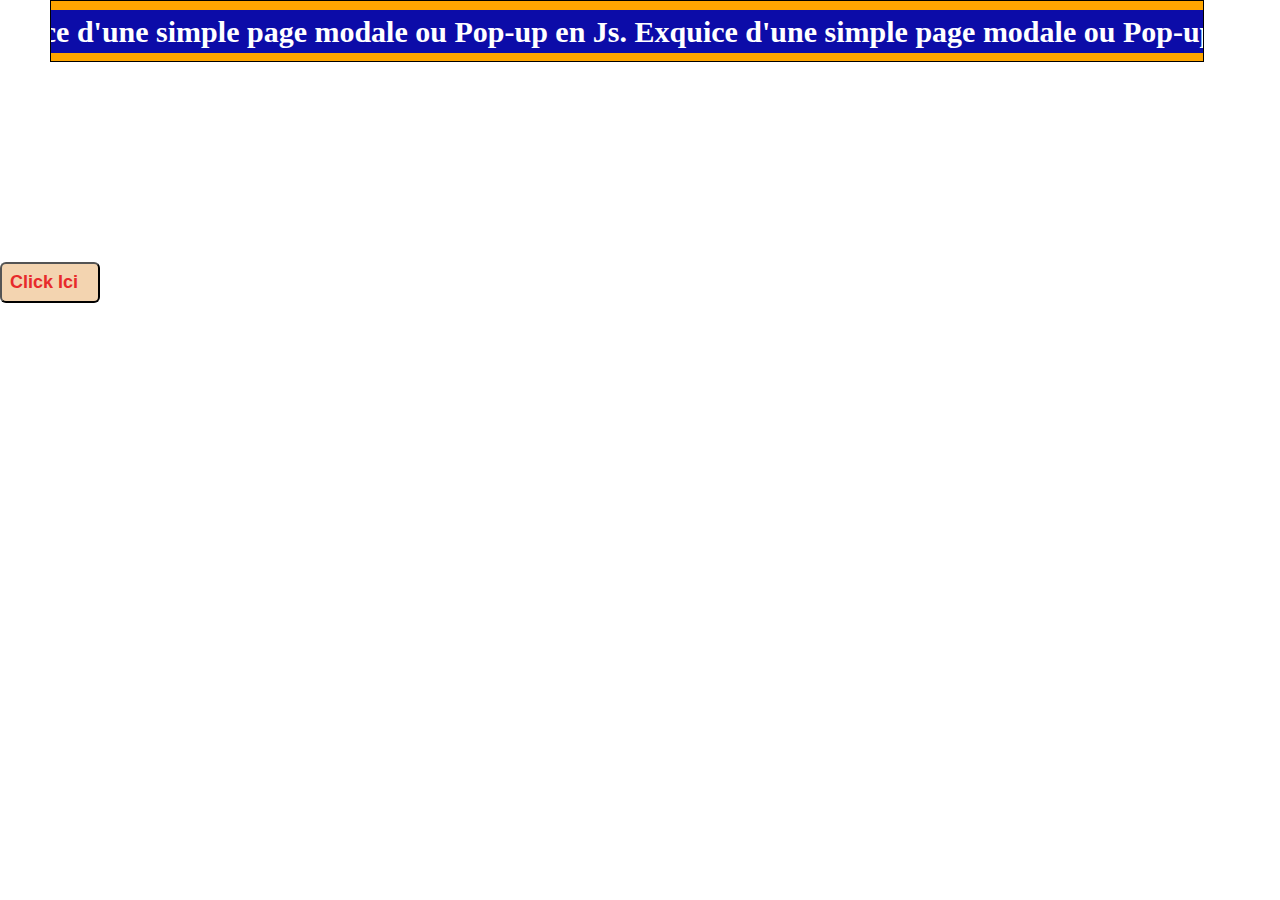
<file: modale_page/index.html>
<!DOCTYPE html>
<html lang="en">
<head>
    <meta charset="UTF-8">
    <meta http-equiv="X-UA-Compatible" content="IE=edge">
    <meta name="viewport" content="width=device-width, initial-scale=1.0">
    <title>Page modale</title>
    <link rel="stylesheet" href="styles.css">

</head>
<body>

    <div class="deb">
        <div class="container">
            <h1 class="marquee">Exquice d'une simple page modale ou Pop-up en Js.</h1>
        </div>
        <button onclick="example()" id="btn1" class="btn" onclick="dispa()" >Click Ici </button>
    </div>

    <div id="modale">
        <div>
            <h1> BIENVENUE </h1>
            <p> Page modale du groupe 4 ! etes vous ravi?</p>
            
            <textarea name="text" id="" placeholder="Ecrivez-Nous" cols="30" rows="5" required ></textarea><br>
            <button onclick="example()" class="btn" style="margin: 10px;">Fermer</button> 
        </div>
    </div>

</body>
<script src="mod.js"></script>
</html>
</file>
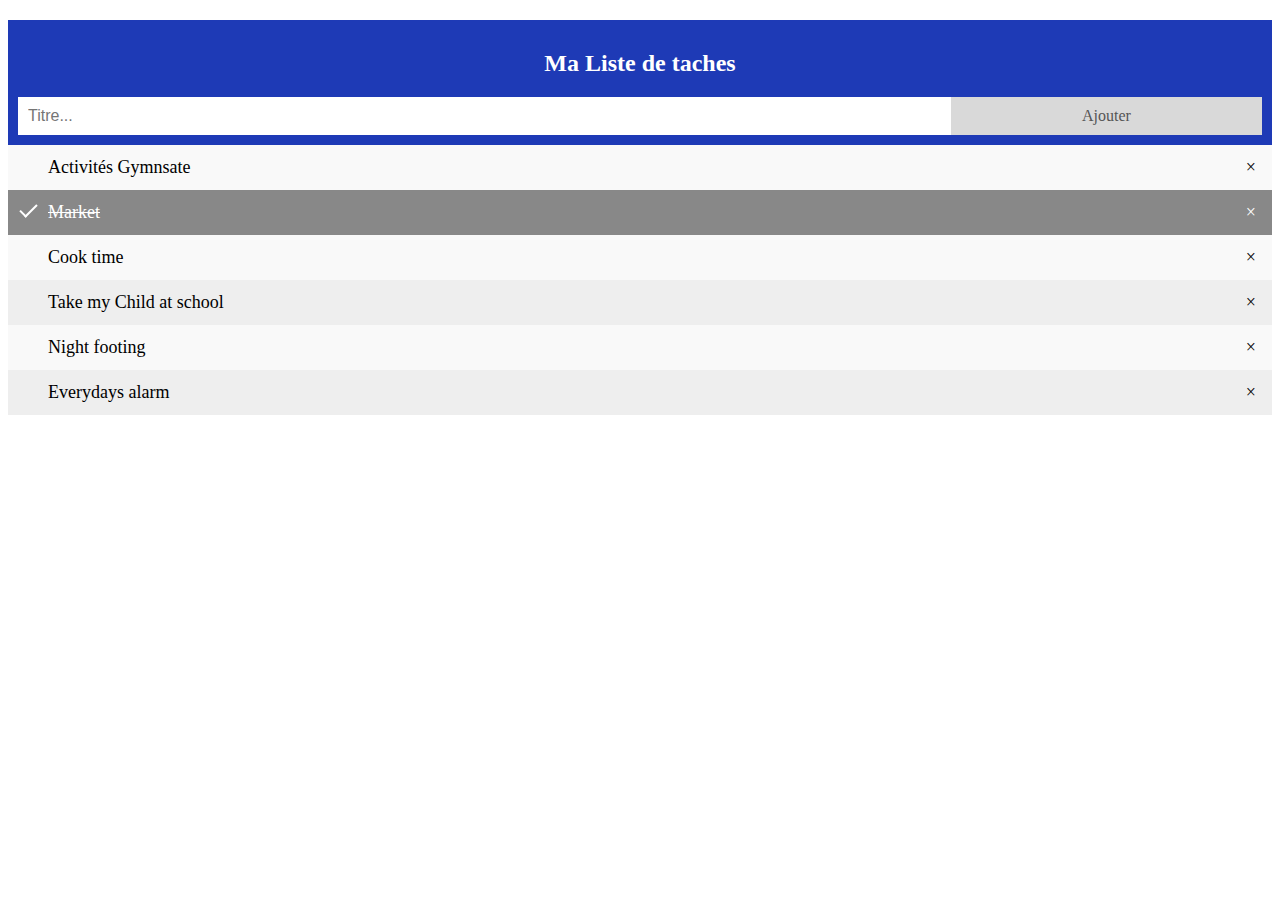
<file: todo_list/index.html>
<!DOCTYPE html>
<html lang="en">
<head>
    <meta charset="UTF-8">
    <meta http-equiv="X-UA-Compatible" content="IE=edge">
    <meta name="viewport" content="width=device-width, initial-scale=1.0">
    <title>todo list</title>
    <link rel="stylesheet" href="styles.css">
</head>
<body>
    <div id="MyDIV" class="header">
        <h2>Ma Liste de taches</h2>
        <input type="text" class="MyInput" placeholder="Titre...">
        <span id="newElement()" class="AddBtn">Ajouter</span>
    </div>

    <ul id="MyUl">
        <li>Activités Gymnsate</li>
        <li class="Check">Market</li>
        <li>Cook time</li>
        <li>Take my Child at school</li>
        <li>Night footing</li>
        <li>Everydays alarm</li>
    </ul>

</body>
<script src="todo.js"></script>
</html>
</file>
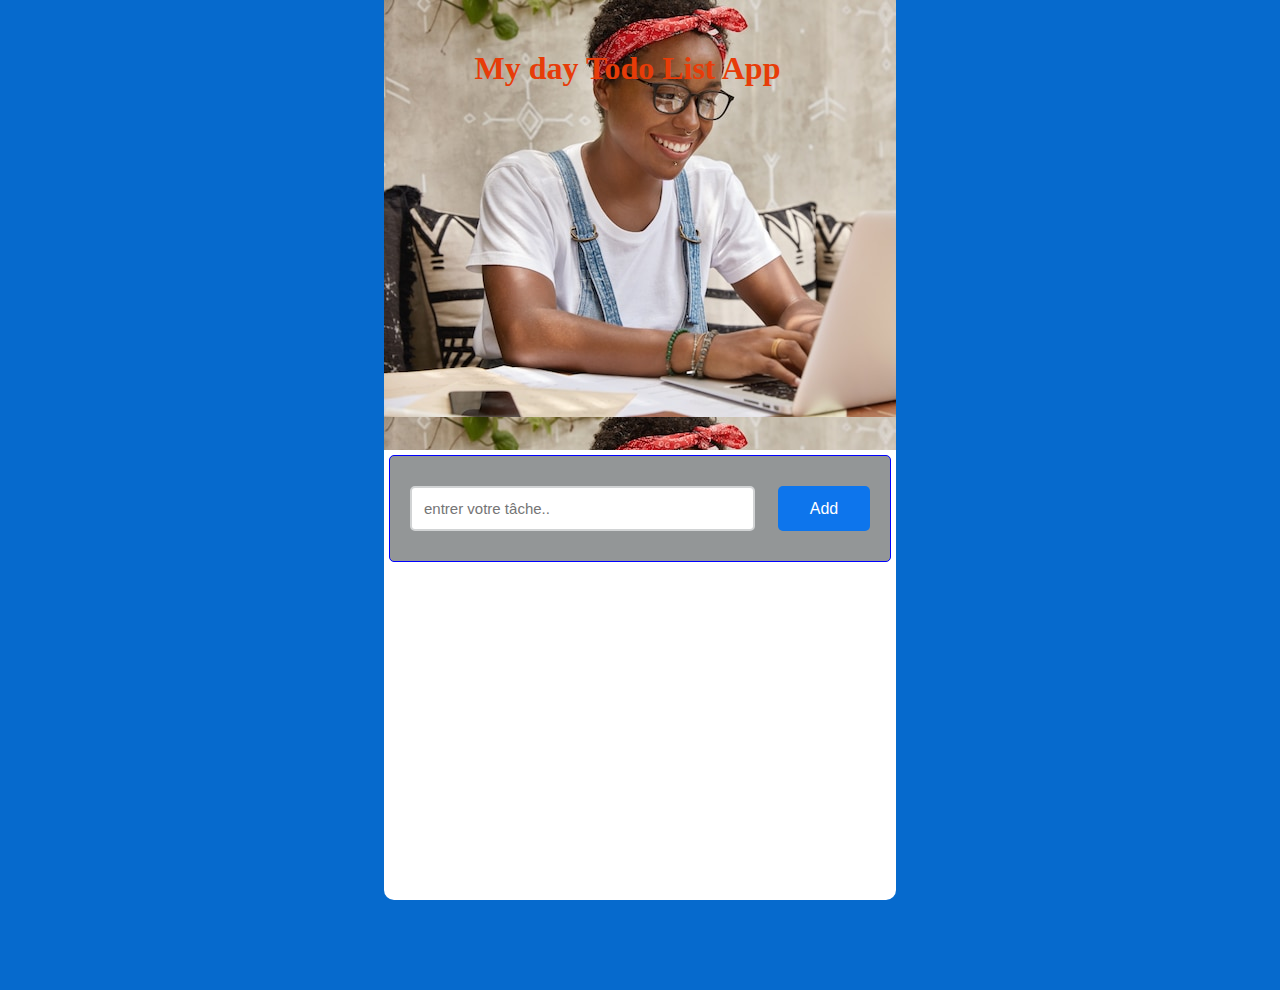
<file: Todo_list1/index.html>
<!DOCTYPE html>
<html lang="en">
<head>
    <meta charset="UTF-8">
    <meta http-equiv="X-UA-Compatible" content="IE=edge">
    <meta name="viewport" content="width=device-width, initial-scale=1.0">
    <link rel="stylesheet" href="todolist.css">
    <title>Document</title>
</head>
<body>
    
<div class="container">
    <header>
        <h1>My day Todo List App </h1>
    </header>

    <div id="newtask">
        <input type="text" placeholder="entrer votre tâche..">
        <button id="push">Add</button>
    </div>

    <div id="tasks"></div>

</div>

</body>
<script src="todolist.js"></script>
</html>
</file>
<file: modale_page/styles.css>
body {
    height: 100%;
    margin: 0;
    padding: 0;
    font-family: Arial, Helvetica, sans-serif;
}

.container{
    justify-content: center;
    width: 90vw;
    block-size: 60px;
    display: flex;
    align-items: center;
    background-color: orange;
    overflow: hidden;
    margin-left: 50px;
    border: 1px solid ;
    /* border-width: 10px; */
    
}

.marquee{
    font-size: 30px;
    line-height: 1.3;
    font-family: sa;
    padding: 2px ;
    color: #fff;
    white-space: nowrap;
    animation: marquee 6.80s infinite linear;
    background: rgb(12, 12, 168);
}

.marquee::after{
    content: " Exquice d'une simple page modale ou Pop-up en Js " ;
    background: rgb(12, 12, 168);
}

@keyframes marquee{
    0%{
        transform:translateX(0);

    }
    100%{
        transform:translate(-50%);
    }
}

.deb button{
    display: flex;
    margin-top: 200px;
}

.deb button::backdrop{
    content: "Click Ici";
    overflow: hidden;
}

.btn{
    padding: 8px 20px 8px 8px;
    border-radius: 6px;
    color: rgb(231, 43, 43);
    background-color: rgb(243, 212, 176);
    font-weight: bold;
    font-size: large;
    
}
.btn:hover{
    color: rgb(4, 10, 14);
    /* background-color: rgb(255, 115, 0); */
    background-color: rgb(255, 115, 0);
    color: white;
}
h2 {
    font-size: 20px;
    color: #000000;
}

#modale {
    visibility: hidden;
    position: absolute;
    left: 0;
    top: 0;
    width: 100%;
    height: 100%;
    text-align: center;
    z-index: 1;
}

#modale div {
    /* width: 350px;
    height: 80px; */
    margin: 100px auto;
    background-color: #f2f2f2;
    border-radius: 10px;
    -webkit-border-radius: 10px;
    -moz-border-radius: 10px;
    padding: 15px;
    text-align: center;
    font-weight: bold;
    font-size: 15px;
    border: 3pxpx solid #cccccc;
    position: absolute;
    left: 50%;
    top: 100px;
    transform: translate(-50%, -50%);
    -ms-transform: translate(-50%, -50%);
    -webkit-transform: translate(-50%, -50%);
}
</file>
<file: todo_list/styles.css>
/* Include the padding and border in an element's total width and height */
* {
    box-sizing: border-box;
    list-style:none;
}

  /* Remove margins and padding from the list */
ul {
    margin: 0;
    padding: 0;
}

  /* Style the list items */
ul li {
    cursor: pointer;
    position: relative;
    padding: 12px 8px 12px 40px;
    background: #eee;
    font-size: 18px;
    transition: 0.2s;

    /* make the list items unselectable */
    -webkit-user-select: none;
    -moz-user-select: none;
    -ms-user-select: none;
    user-select: none;
}

  /* Set all odd list items to a different color (zebra-stripes) */
ul li:nth-child(odd) {
    background: #f9f9f9;
}

  /* Darker background-color on hover */
ul li:hover {
    background: #ddd;
}

  /* When clicked on, add a background color and strike out text */
ul li.Check {
    background: #888;
    color: #fff;
    text-decoration: line-through;
}

  /* Add a "checked" mark when clicked on */
ul li.Check::before {
    content: '';
    position: absolute;
    border-color: #fff;
    border-style: solid;
    border-width: 0 2px 2px 0;
    top: 10px;
    left: 16px;
    transform: rotate(45deg);
    height: 15px;
    width: 7px;
}
  /* Style the close button */
.close {
    position: absolute;
    right: 0;
    top: 0;
    padding: 12px 16px 12px 16px;
}

.close:hover {
    background-color: #f44336;
    color: white;
}

  /* Style the header */
.header {
    margin-top: 20px;
    background-color: #1e3ab6;
    padding: 10px 10px;
    color: white;
    text-align: center;
}

  /* Clear floats after the header */
.header:after {
    content: "";
    display: table;
    clear: both;
}

  /* Style the input */
input {
    margin: 0px;
    border: none;
    border-radius: 0;
    width: 75%;
    padding: 10px;
    float: left;
    font-size: 16px;
}

  /* Style the "Add" button */
.AddBtn {
    
    padding: 10px;
    width: 25%;
    background: #d9d9d9;
    color: #555;
    float: left;
    text-align: center;
    font-size: 16px;
    cursor: pointer;
    transition: 0.3s;
    border-radius: 0;
}
.AddBtn:hover {
    background-color: #bbb;
}
</file>
<file: Todo_list1/todolist.css>
*,
*:before,
*:after{
    padding: 0;
    margin: 0;
    box-sizing: border-box;
}
body{
    height: 110vh;
    background: #066acd;
}
.container{
    width: 40%;
    top: 50%;
    left: 50%;
    background: white;
    border-radius: 10px;
    min-width: 450px;
    position: absolute;
    height: 100vh;
    transform: translate(-50%,-50%);
}

header{
    background: url(femme-affaires-elegante-travaille-ordinateur-portable-dans-cafe-confortable-informations-claviers_273609-44481.jpg); height: 100px;
    height: 50vh;
}

h1{
    
    text-align: center;
    padding-top: 50px;
    padding-right: 25px;
    text-decoration: dotted;
    font-family: Cambria, Cochin, Georgia, Times, 'Times New Roman', serif;
    font-weight: bold;
    color: rgb(231, 60, 8);
}

#newtask{
    margin: 5px;
    position: relative;
    padding: 30px 20px;
    border: 1px solid;
    border-radius: 5px;
    border-color: blue;
    background-color: #939697;
}
#newtask input{
    width: 75%;
    height: 45px;
    padding: 12px;
    color: #111111;
    font-weight: 500;
    position: relative;
    border-radius: 5px;
    font-family: 'Poppins',sans-serif;
    font-size: 15px;
    border: 2px solid #d1d3d4;
}

#newtask input:focus{
    outline: none;
    border-color: #0d75ec;
}

#newtask button{
    position: relative;
    float: right;
    font-weight: 500;
    font-size: 16px;
    background-color: #0d75ec;
    border: none;
    color: #ffffff;
    cursor: pointer;
    outline: none;
    width: 20%;
    height: 45px;
    border-radius: 5px;
    font-family: 'Poppins',sans-serif;
}

#newtask button:hover{
    color: blue;
    background-color: #ffffffe5;
    font-weight: bold;
    font-size: large;
}


#tasks{
    border-radius: 10px;
    width: 100%;
    position: relative;
    background-color: #ffffff;
    padding: 30px 20px;
    margin-top: 10px;
}

.task{
    border-radius: 5px;
    align-items: center;
    justify-content: space-between;
    border: 1px solid #939697;
    cursor: pointer;
    background-color: #c5e1e6;
    height: 50px;
    margin-bottom: 8px;
    padding: 5px 10px;
    display: flex;
}
.task span{
    font-family: 'Poppins',sans-serif;
    font-size: 15px;
    font-weight: 400;
}

.task button{
    background-color: #0a2ea4;
    color: #ffffff;
    border: none;
    cursor: pointer;
    outline: none;
    height: 100%;
    width: 40px;
    border-radius: 5px;
}
</file>
